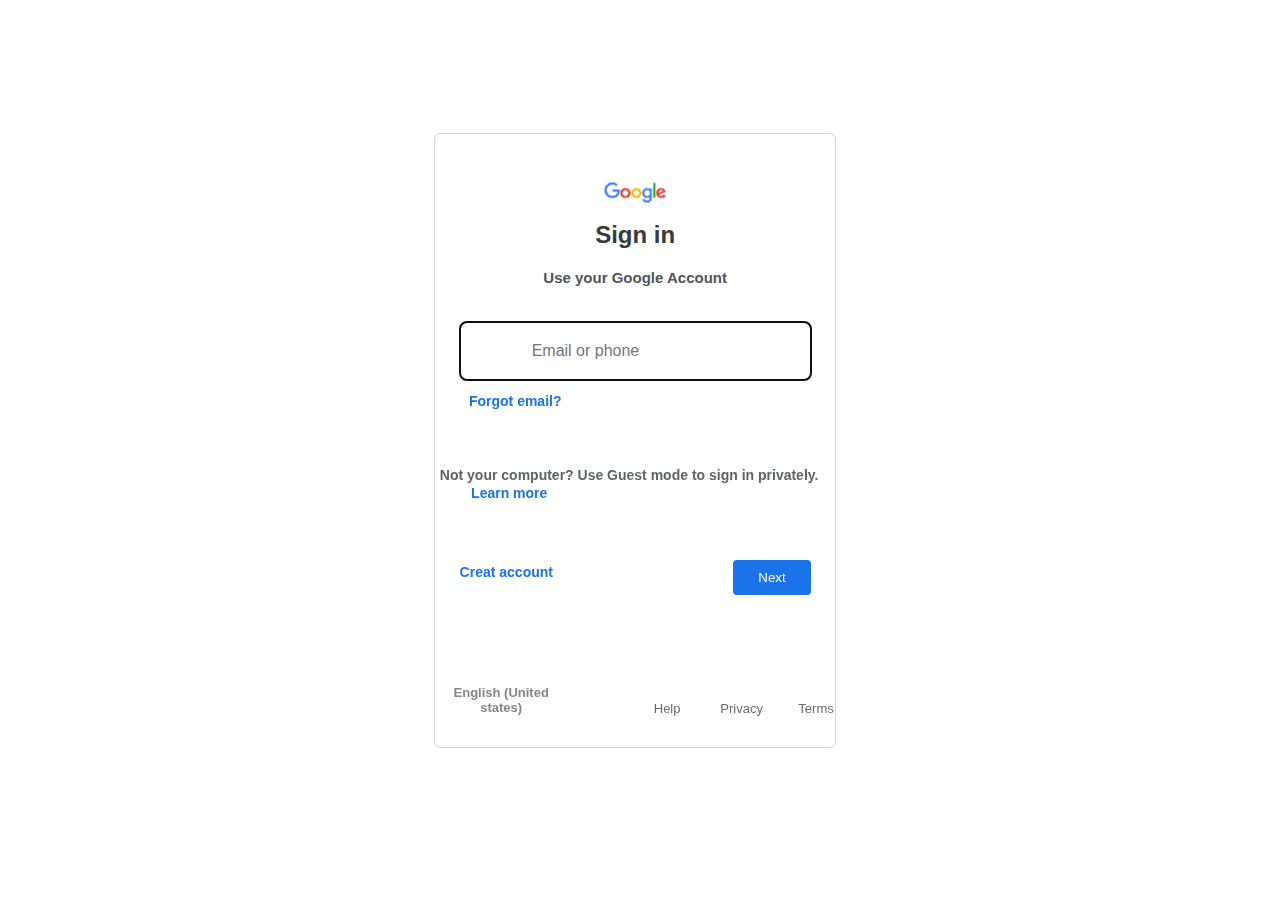
<file: index.html>
<!DOCTYPE html>
<html lang="en">

<head>
    <meta charset="UTF-8">
    <meta name="viewport" content="width=device-width, initial-scale=1.0">
    <title>Document</title>
    <script src="script.js"></script>
    <link rel="stylesheet" href="style.css">
</head>

<body onload='document.form1.email.focus()'>
    <div class="mail">
        <form name="form1" action="#">


            <header>
                <div class="logo"> <img src="[data-uri]"
                        width="35%" alt=" google l0g0 "></div>
                <h2>Sign in</h2>
                <h3>Use your Google Account</h3>

            </header>

            <div class="page-1">

                <!-- <div class="container"> -->
                <div class="Email-Box">
                    <input id="enter-email" type="email" placeholder="Email or phone" name='email' autocomplete="off">
                    <p>
                        <span id="error"><i class="fas fa-exclamation-circle"></i> Couldn't find your Google Account</span>
                    </p>
                </div>
                <h4 id="forgot">Forgot email?</h4>

                <div class="firstpara">
                    <p>Not your computer? Use Guest mode to sign in privately.</p>
                    <h4 id="learn">Learn more</h4>
                </div>

                <div class="choseOne">
                    <span>Creat account</span>
                    <button id="btn" onclick="ValidateEmail(document.form1.email)">Next</button>
                </div>


            </div>
            </main>

            <footer>


                <p><a href="# ">English (United states) <i class="fas fa-caret-down "></i></a></p>

                <ul>
                    <li><a href="# ">Help</a></li>
                    <li><a href="# ">Privacy</a></li>
                    <li><a href="# ">Terms</a></li>
                </ul>

                <!-- </div> -->

        </form>
        </footer>

        <!-- <footer>   
        <ul>           
            <li><a href="# ">Help</a></li>               
            <li><a href="# ">Privacy</a></li>                
            <li><a href="# ">Terms</a></li>             
        </ul>   
        <h5><a href="# ">Englis (united states) <i class="fas fa-caret-down "></i></a></h5>                     
    </footer> -->

</body>

</html>
</file>
<file: style.css>
body {
        margin-left: 25%;
        font-family: 'Roboto', sans-serif;
        text-align: center;
    }
    
    header,
    main {
        text-align: center;
    }
    
    form {
        height: 67vh;
        width: 42%;
        border: 1px solid Lightgrey;
        border-radius: 6px;
        margin-top: 14%;
        margin-left: 12%;
        padding-top: 1%;
    }
    
    .logo {
        height: 27%;
        padding-top: 1%;
    }
    
    h2 {
        color: #38393d;
        margin-top: -5%;
    }
    
    h3 {
        padding-top: 10%;
        color: #52555b;
        font-size: 15px;
        padding-top: 0px;
    }
    
    #error {
        color: #D93025;
        padding-top: -20%;
        font-size: 14px;
        margin-right: 30%;
        display: none;
    }
    
    #spanpass {
        color: #D93025;
        display: none;
    }
    
    h4 {
        color: #1A73E8;
        margin-right: 60%;
        font-size: 14px;
    }
    
    span {
        /* display: inline-block; */
        color: #1A73E8;
        margin-right: 39%;
        /* padding-top: 80%;  */
        font-size: 14px;
        font-weight: bolder;
        margin-top: 1%;
    }
    
    .choseOne {
        display: flex;
        justify-content: space-evenly;
        padding-top: 10%;
    }
    
    .Email-Box>input {
        padding: 20px;
        padding-left: 18%;
        padding-right: 18%;
        border-radius: 7px;
        border: 1px solid lightgrey;
        color: 2px solid #C4C6C9;
        justify-content: left;
        font-size: medium;
        font-style: bold;
        margin-top: 5%;
        /* position: relative; */
    }
    
    .password-box>input {
        padding: 20px;
        padding-left: 18%;
        padding-right: 18%;
        border-radius: 7px;
        border: 1px solid lightgrey;
        color: 2px solid #C4C6C9;
        justify-content: left;
        font-size: medium;
        font-style: bold;
        margin-top: 5%;
    }
    /*     
    input {
        height: 100%;
        border: none;
        padding: 0 20px;
        background: transparent;
        font-size: 18px;
        box-sizing: border-box;
        box-shadow: -4px -4px 10px rgba(255, 255, 255, 1), inset 4px 4px 10px rgba(0, 0, 0, 0.05), inset -4px -4px 10px rgba(255, 255, 255, 1), 4px 4px 10px rgba(0, 0, 0, 0.05);
    }
    
    input::placeholder {
        color: #cccccc;
    }
    
    #toggle {
        position: absolute;
        /* top: 50%; */
    /* right: 20px; */
    /*  transform: translateY(-50%);
        width: 30px;
        height: 30px;
        background: url(https://icon-library.com/images/show-password-icon/show-password-icon-19.jpg);
        background-size: cover;
        cursor: pointer;
    }
    
    #toggle.hide {
        background: url(https://encrypted-tbn0.gstatic.com/images?q=tbn%3AANd9GcRJUZo9avreZYbBQzx6h4LvGPNxuayMNhU5bg&usqp=CAU);
        background-size: cover;
        cursor: pointer;
    }
    
    */
    
    p {
        color: #5F6368;
        font-size: 14px;
        font-weight: bold;
        margin-right: 3%;
        padding-top: 10%;
        padding-bottom: -20%;
    }
    
    #forgot {
        margin-top: -14%;
    }
    
    #learn {
        margin-top: -3%;
        margin-right: 63%;
    }
    
    button>a {
        text-decoration: none;
        color: #ffffff;
    }
    
    button {
        border: none;
        color: #ffff;
        background-color: #1A73E8;
        border-radius: 4px;
        padding: 10px 25px;
        cursor: pointer;
        /* padding-right: 40px;
    padding-left: 40px; */
        /* padding: 12px; */
        /*     
    margin-left: 60%;
    margin-right: 50%;  */
        /* margin-bottom: 5%; */
        /* margin-bottom: 50%; */
    }
    
    footer>ul>li>a {
        text-decoration: none;
        color: #6C6C6C;
        margin-left: -45px;
    }
    
    footer>ul>li {
        margin: 0;
    }
    
    footer>p>a {
        text-decoration: none;
        color: #858687;
    }
    
    footer>p {
        display: inline-block;
        margin-right: 67%;
        font-size: 13px;
        padding-top: 50px;
        margin-top: 40px;
    }
    
    footer>ul>li {
        list-style: none;
        margin: 1px -60px;
        padding: 0;
        padding-left: 50px;
    }
    
    footer>ul {
        display: flex;
        justify-content: space-evenly;
        padding-left: 30%;
        margin-right: -22%;
        margin-top: -28px;
        margin-bottom: 5%;
        font-size: 13px;
    }
</file>
